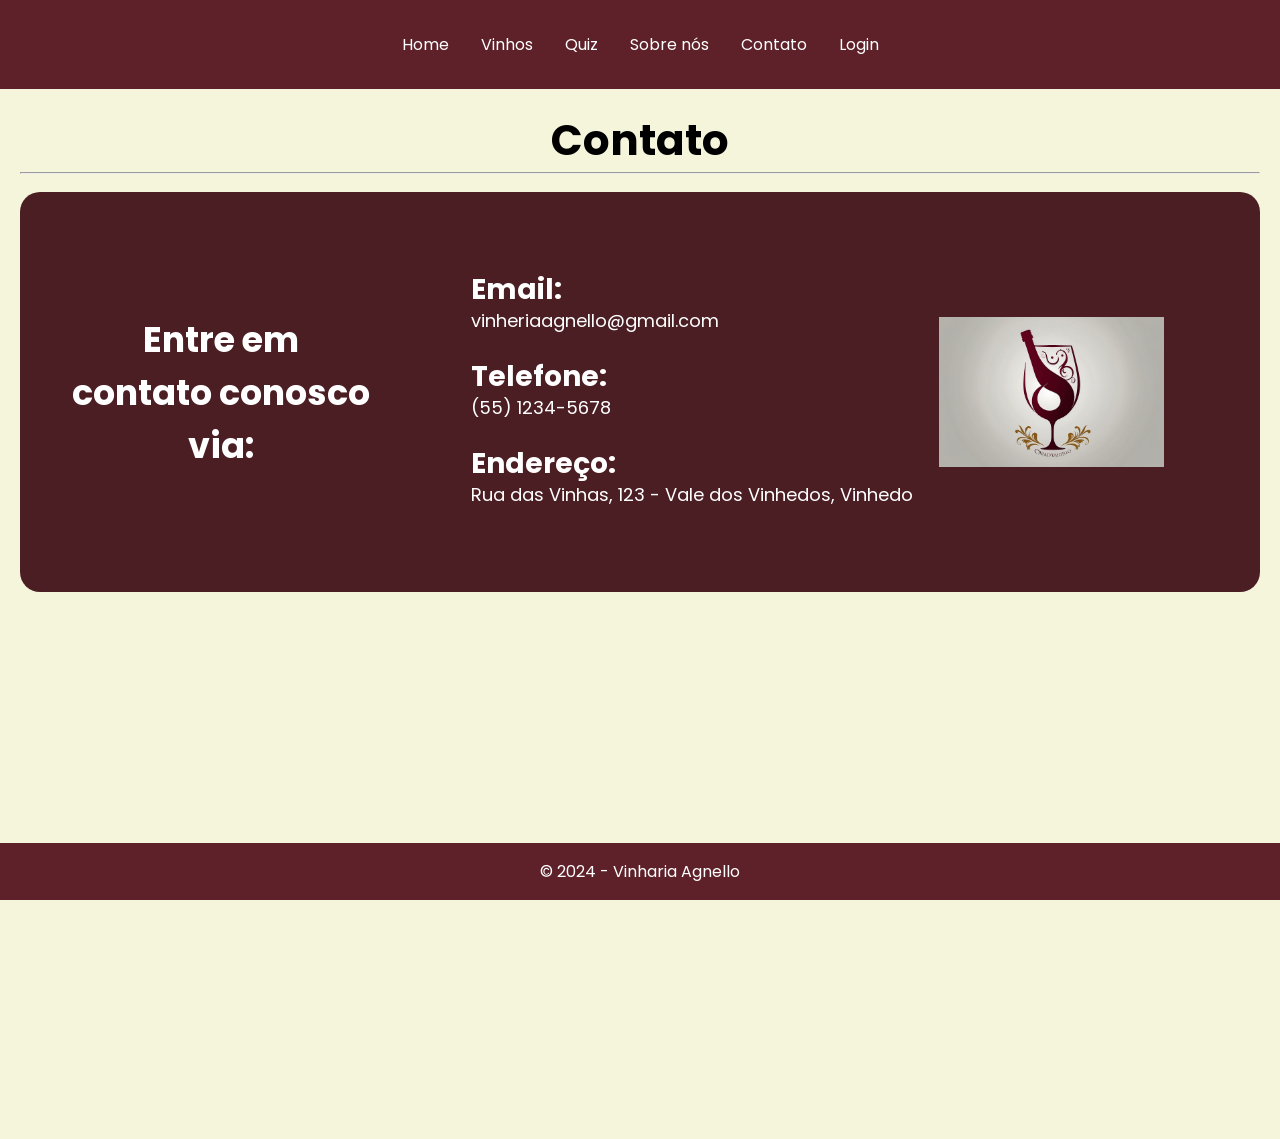
<file: contato/index.html>
<!DOCTYPE html>
    <html lang="en">
    <head>
        <meta charset="UTF-8">
        <meta name="viewport" content="width=device-width, initial-scale=1.0">
        <title>Contatos</title>
        <link rel="stylesheet" href="./contato.css">
        <link rel="stylesheet" href="../default.css">
    </head>
    <body>
        
        <header>
            <nav>
                <ul>
                    <li><a href="../index.html">Home</a></li>
                    <li><a href="../vinhos">Vinhos</a></li>
                    <li><a href="../quiz">Quiz</a></li>
                    <li><a href="../sobre">Sobre nós</a></li>
                    <li><a href="../contato">Contato</a></li>
                    <li><a href="../Login/login.html">Login</a></li>

                </ul>
            </nav>
        </header>


        <main>

            <section>

                
                <h1 style="color: rgb(0, 0, 0); font-size: 42px;">Contato</h1>
                <hr class="line">
                
                
                
                
                <div class="centro">
                    
                    <h2>Entre em contato conosco via:</h2>
                    
                    
                    <p class="subtitulo">
                        <b class="bold">Email:</b>
                            vinheriaagnello@gmail.com
                    
                        <b class="bold">Telefone:</b>
                            (55) 1234-5678
                        
                        <b class="bold">Endereço:</b>
                            Rua das Vinhas, 123 - Vale dos Vinhedos, Vinhedo
                
                        </p>
                        
                    <img class="imagem-logo" alt="Logo WineWise" src="../assets/logo.jpg"> 
                        
                    </div>
                </section>
                    
        </main>


        <footer>
            <p>&copy; 2024 - Vinharia Agnello</p>
        </footer>

    </body>
    </html>
</file>
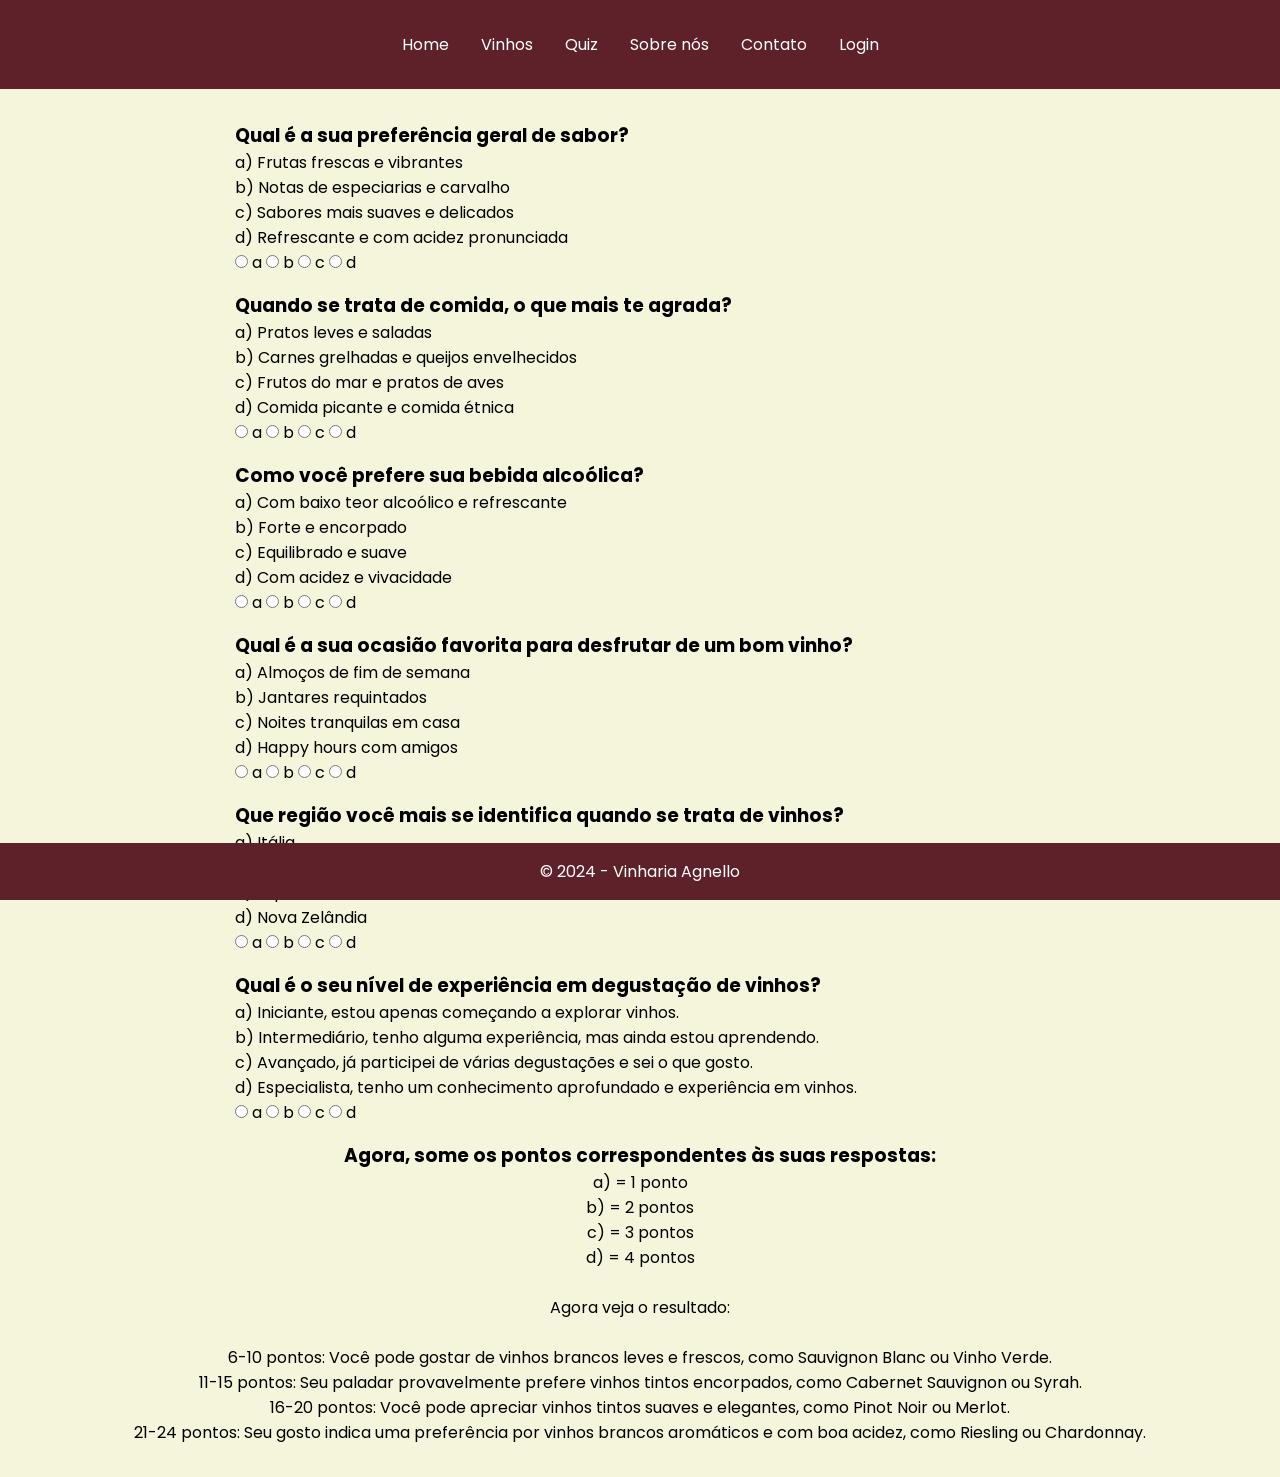
<file: quiz/index.html>
<!DOCTYPE html>
<html lang="pt-BR">

<head>
    <meta charset="UTF-8">
    <meta name="viewport" content="width=device-width, initial-scale=1.0">
    <title>Quiz Vinheria Agnello</title>
    <link rel="stylesheet" href="./quiz.css">
    <link rel="stylesheet" href="../default.css">
</head>

<body>
    <header>
        <nav>
            <ul>
                <li><a href="../index.html">Home</a></li>
                <li><a href="../vinhos">Vinhos</a></li>
                <li><a href="../quiz">Quiz</a></li>
                <li><a href="../sobre">Sobre nós</a></li>
                <li><a href="../contato">Contato</a></li>
                <li><a href="../Login/login.html">Login</a></li>

            </ul>
        </nav>
    </header>
    <main>
        <div class="pergunta">

            <h3>Qual é a sua preferência geral de sabor?</h3>
            <p>a) Frutas frescas e vibrantes</p>
            <p>b) Notas de especiarias e carvalho</p>
            <p>c) Sabores mais suaves e delicados</p>
            <p>d) Refrescante e com acidez pronunciada</p>
            <input type="radio" id="a" value="a" name="Q1">
            <label for="a">a</label>
            <input type="radio" id="b" value="b" name="Q1">
            <label for="b">b</label>
            <input type="radio" id="c" value="c" name="Q1">
            <label for="c">c</label>
            <input type="radio" id="d" value="d" name="Q1">
            <label for="d">d</label>
        </div>

        <div class="pergunta">
            <h3>Quando se trata de comida, o que mais te agrada?</h3>
            <p> a) Pratos leves e saladas</p>
            <p> b) Carnes grelhadas e queijos envelhecidos </p>
            <p> c) Frutos do mar e pratos de aves </p>
            <p>d) Comida picante e comida étnica </p>
            <input type="radio" id="a" value="a" name="Q2">
            <label for="a">a</label>
            <input type="radio" id="b" value="b" name="Q2">
            <label for="b">b</label>
            <input type="radio" id="c" value="c" name="Q2">
            <label for="c">c</label>
            <input type="radio" id="d" value="d" name="Q2">
            <label for="d">d</label>
        </div>

        <div class="pergunta">
            <h3>Como você prefere sua bebida alcoólica?</h3>
            <p> a) Com baixo teor alcoólico e refrescante </p>
            <p> b) Forte e encorpado </p>
            <p> c) Equilibrado e suave </p>
            <p> d) Com acidez e vivacidade </p>
            <input type="radio" id="a" value="a" name="Q3">
            <label for="a">a</label>
            <input type="radio" id="b" value="b" name="Q3">
            <label for="b">b</label>
            <input type="radio" id="c" value="c" name="Q3">
            <label for="c">c</label>
            <input type="radio" id="d" value="d" name="Q3">
            <label for="d">d</label>
        </div>

        <div class="pergunta">
            <h3>Qual é a sua ocasião favorita para desfrutar de um bom vinho?</h3>
            <p> a) Almoços de fim de semana </p>
            <p>b) Jantares requintados </p>
            <p> c) Noites tranquilas em casa </p>
            <p> d) Happy hours com amigos </p>
            <input type="radio" id="a" value="a" name="Q4">
            <label for="a">a</label>
            <input type="radio" id="b" value="b" name="Q4">
            <label for="b">b</label>
            <input type="radio" id="c" value="c" name="Q4">
            <label for="c">c</label>
            <input type="radio" id="d" value="d" name="Q4">
            <label for="d">d</label>
        </div>
        
        <div class="pergunta">
            <h3>Que região você mais se identifica quando se trata de vinhos?</h3>
            <p> a) Itália </p>
            <p> b) França</p>
            <p> c) Espanha </p>
            <p> d) Nova Zelândia </p>
            <input type="radio" id="a" value="a" name="Q5">
            <label for="a">a</label>
            <input type="radio" id="b" value="b" name="Q5">
            <label for="b">b</label>
            <input type="radio" id="c" value="c" name="Q5">
            <label for="c">c</label>
            <input type="radio" id="d" value="d" name="Q5">
            <label for="d">d</label>
        </div>
        
        <div class="pergunta">
            <h3>Qual é o seu nível de experiência em degustação de vinhos?</h3>
            <p> a) Iniciante, estou apenas começando a explorar vinhos.</p>
            <p> b) Intermediário, tenho alguma experiência, mas ainda estou aprendendo.</p>
            <p>c) Avançado, já participei de várias degustações e sei o que gosto.</p>
            <p> d) Especialista, tenho um conhecimento aprofundado e experiência em vinhos.</p>
            <input type="radio" id="a" value="a" name="Q6">
            <label for="a">a</label>
            <input type="radio" id="b" value="b" name="Q6">
            <label for="b">b</label>
            <input type="radio" id="c" value="c" name="Q6">
            <label for="c">c</label>
            <input type="radio" id="d" value="d" name="Q6">
            <label for="d">d</label>
        </div>

        <h3>Agora, some os pontos correspondentes às suas respostas: </h3>
        <p> a) = 1 ponto </p>
        <p> b) = 2 pontos </p>
        <p>c) = 3 pontos </p>
        <p> d) = 4 pontos</p> <br>

        <span>Agora veja o resultado:</span><br>
        <p>6-10 pontos: Você pode gostar de
            vinhos brancos leves e frescos,
            como Sauvignon Blanc ou Vinho Verde.</p>
        <p> 11-15 pontos: Seu paladar provavelmente prefere vinhos tintos
            encorpados, como Cabernet Sauvignon ou Syrah.</p>
        <p> 16-20 pontos: Você pode apreciar vinhos tintos suaves e
            elegantes, como Pinot Noir
            ou Merlot.</p>
        <p> 21-24 pontos: Seu gosto indica uma preferência por vinhos brancos aromáticos e com boa
            acidez, como Riesling ou Chardonnay.</p>
    </main>


    <footer>
        <p>&copy; 2024 - Vinharia Agnello</p>
    </footer>
</body>

</html>
</file>
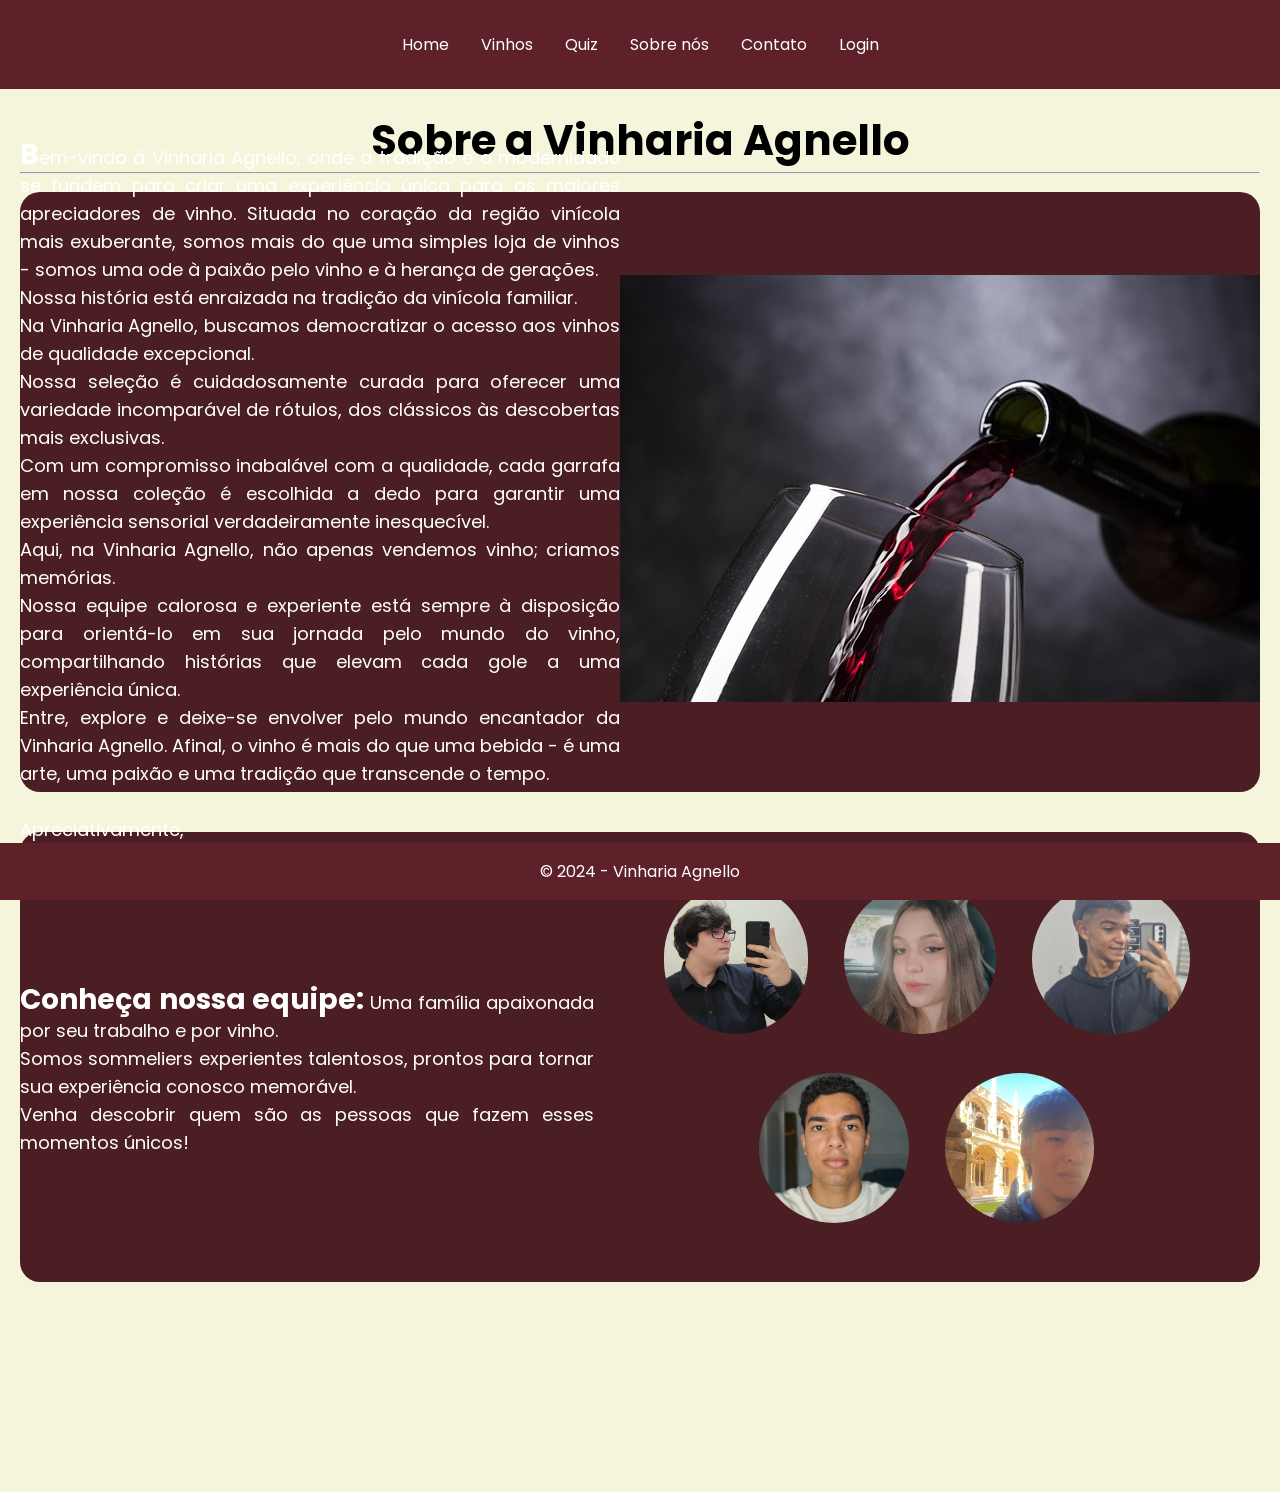
<file: sobre/index.html>
<!DOCTYPE html>
<html lang="en">
<head>
    <meta charset="UTF-8">
    <meta name="viewport" content="width=device-width, initial-scale=1.0">
    <title>Sobre Nós</title>
    <link rel="stylesheet" href="./sobre.css">
    <link rel="stylesheet" href="../default.css">
</head>
<body>
    
    <header>
        <nav>
            <ul>
                <li><a href="../index.html">Home</a></li>
                <li><a href="../vinhos">Vinhos</a></li>
                <li><a href="../quiz">Quiz</a></li>
                <li><a href="../sobre">Sobre nós</a></li>
                <li><a href="../contato">Contato</a></li>
                <li><a href="../Login/login.html">Login</a></li>

            </ul>
        </nav>
    </header>


    <main>

        <section>

            
            <h1 style="color: rgb(0, 0, 0); font-size: 42px;">Sobre a Vinharia Agnello</h1>
            <hr class="line">
            
            
            
            
            <div class="centro">
                
                
                
                <p class="subtitulo">
                    <b class="bold">B</b>em-vindo à Vinharia Agnello, onde a tradição e a modernidade se fundem para criar uma experiência única para os maiores apreciadores de vinho. Situada no coração da região vinícola mais exuberante, somos mais do que uma simples loja de vinhos - somos uma ode à paixão pelo vinho e à herança de gerações.
                    Nossa história está enraizada na tradição da vinícola familiar. 
                        Na Vinharia Agnello, buscamos democratizar o acesso aos vinhos de qualidade excepcional. 
                        Nossa seleção é cuidadosamente curada para oferecer uma variedade incomparável de rótulos, dos clássicos às descobertas mais exclusivas. 
                        Com um compromisso inabalável com a qualidade, cada garrafa em nossa coleção é escolhida a dedo para garantir uma experiência sensorial verdadeiramente inesquecível.
                        Aqui, na Vinharia Agnello, não apenas vendemos vinho; criamos memórias. 
                        Nossa equipe calorosa e experiente está sempre à disposição para orientá-lo em sua jornada pelo mundo do vinho, compartilhando histórias que elevam cada gole a uma experiência única.
                        Entre, explore e deixe-se envolver pelo mundo encantador da Vinharia Agnello. Afinal, o vinho é mais do que uma bebida - é uma arte, uma paixão e uma tradição que transcende o tempo.
                        
                        Apreciativamente,
                        Equipe Vinharia Agnello
                    </p>
                    
                    <a href="#">
                        <img class="imagem-subtitulo" alt="imagem sobre nós" src="../assets/ImagemSobreNos.jpg" >
                    </a>
                    
                </div>
            </section>


            <section>

                
                
                
                
                <div class="centro-equipe">
                    
                    
                        
                    
                    
                    
                    <p class="subtitulo">
                        <b class="bold">Conheça nossa equipe:</b> Uma família apaixonada por seu trabalho e por vinho. 
                        Somos sommeliers experientes talentosos, prontos para tornar sua experiência conosco memorável. 
                        Venha descobrir quem são as pessoas que fazem esses momentos únicos!
                    </p>
                        

                        <div class="equipe">

 
                                <img class="imagem-equipe" alt="imagem Enzo" src="../assets/sobre/enzo.jpeg" >
                                <img class="imagem-equipe" alt="imagem Marcela" src="../assets/sobre/Mah.jpeg" >
                                <img class="imagem-equipe" alt="imagem Matheus" src="../assets/sobre/Matheus.jpeg" >
                                <img class="imagem-equipe" alt="imagem Matheus" src="../assets/sobre/Queiroz.jpeg" >
                                <img class="imagem-equipe" alt="imagem Lucas" src="../assets/sobre/Lucas.jpeg" >
 

                        </div>
                            
                        
                    </div>
                </section>
                
    </main>


    <footer>
        <p>&copy; 2024 - Vinharia Agnello</p>
    </footer>

</body>
</html>
</file>
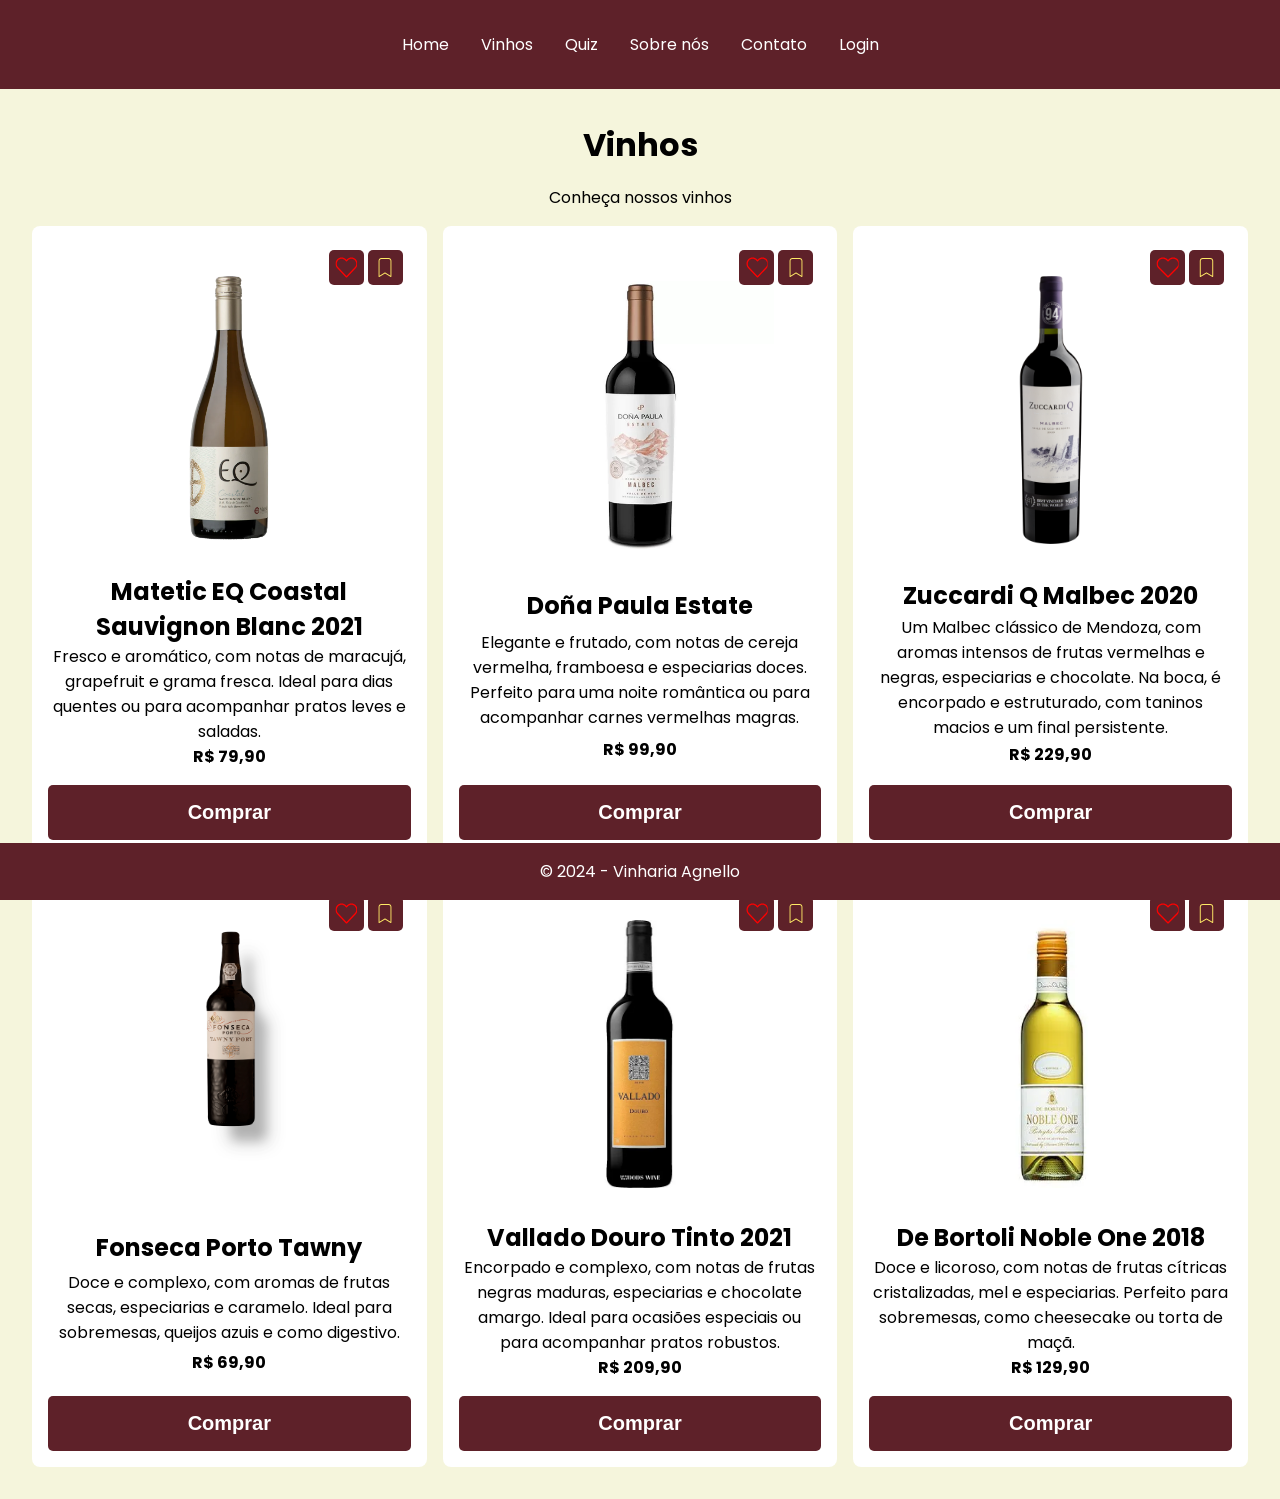
<file: vinhos/index.html>
<!DOCTYPE html>
<html lang="pt-BR">
<head>
    <meta charset="UTF-8">
    <meta name="viewport" content="width=device-width, initial-scale=1.0">
    <title>Vinhos</title>
    <link rel="stylesheet" href="./vinhos.css">
    <link rel="stylesheet" href="../default.css">
</head>
<body>
    <header>
        <nav>
            <ul>
                <li><a href="../index.html">Home</a></li>
                <li><a href="../vinhos/index.html">Vinhos</a></li>
                <li><a href="../quiz/index.html">Quiz</a></li>
                <li><a href="../sobre/index.html">Sobre nós</a></li>
                <li><a href="../contato/index.html">Contato</a></li>
                <li><a href="../Login/login.html">Login</a></li>

            </ul>
        </nav>
    </header>
    <main>
        <section>
            <h1>Vinhos</h1>
            <p>Conheça nossos vinhos</p>
            <div class="vinhos">
                <div class="vinho">
                    <div class="actions">
                        <img src="../assets/vinhos/heart.svg" alt="Favoritar" class="favoritar" onclick="favoritar(event.target)">
                        <img src="../assets/vinhos/save.svg" alt="lista de Desejo" onclick="listar(event.target)">
                    </div>
                    <img src="../assets/vinhos/vinho1.png" alt="Matetic EQ Coastal Sauvignon Blanc 2021">
                    <h2>Matetic EQ Coastal Sauvignon Blanc 2021</h2>
                    <p>Fresco e aromático, com notas de maracujá, grapefruit e grama fresca. Ideal para dias quentes ou para acompanhar pratos leves e saladas.</p>
                    <p class="preco"><b>
                        R$ 79,90
                    </b></p>
                    <a href="./detalhes/?vinho=1">Comprar</a>
                </div>
                <div class="vinho">
                    <div class="actions">
                        <img src="../assets/vinhos/heart.svg" alt="Favoritar" class="favoritar" onclick="favoritar(event.target)">
                        <img src="../assets/vinhos/save.svg" alt="lista de Desejo" onclick="listar(event.target)">
                    </div>
                    <img src="../assets/vinhos/vinho2.png" alt="Vinho 2">
                    <h2>Doña Paula Estate</h2>
                    <p>Elegante e frutado, com notas de cereja vermelha, framboesa e especiarias doces. Perfeito para uma noite romântica ou para acompanhar carnes vermelhas magras.</p>
                    <p class="preco"><b>
                        R$ 99,90
                    </b></p>
                    <a href="./detalhes/?vinho=2">Comprar</a>
                </div>
                <div class="vinho">
                    <div class="actions">
                        <img src="../assets/vinhos/heart.svg" alt="Favoritar" class="favoritar" onclick="favoritar(event.target)">
                        <img src="../assets/vinhos/save.svg" alt="lista de Desejo" onclick="listar(event.target)">
                    </div>
                    <img src="../assets/vinhos/vinho3.png" alt="Vinho 3">
                    <h2>Zuccardi Q Malbec 2020</h2>
                    <p>Um Malbec clássico de Mendoza, com aromas intensos de frutas vermelhas e negras, especiarias e chocolate. Na boca, é encorpado e estruturado, com taninos macios e um final persistente.</p>
                    <p class="preco"><b>
                        R$ 229,90
                    </b></p>
                    <a href="./detalhes/?vinho=3">Comprar</a>
                </div>
                <div class="vinho">
                    <div class="actions">
                        <img src="../assets/vinhos/heart.svg" alt="Favoritar" class="favoritar" onclick="favoritar(event.target)">
                        <img src="../assets/vinhos/save.svg" alt="lista de Desejo" onclick="listar(event.target)">
                    </div>
                    <img src="../assets/vinhos/vinho4.png" alt="Fonseca Porto Tawny">
                    <h2>Fonseca Porto Tawny</h2>
                    <p>Doce e complexo, com aromas de frutas secas, especiarias e caramelo. Ideal para sobremesas, queijos azuis e como digestivo.</p>
                    <p class="preco"><b>
                        R$ 69,90
                    </b></p>
                    <a href="./detalhes/?vinho=4">Comprar</a>
                </div>
                <div class="vinho">
                    <div class="actions">
                        <img src="../assets/vinhos/heart.svg" alt="Favoritar" class="favoritar" onclick="favoritar(event.target)">
                        <img src="../assets/vinhos/save.svg" alt="lista de Desejo" onclick="listar(event.target)">
                    </div>
                    <img src="../assets/vinhos/vinho5.png" alt="Vallado Douro Tinto 2021">
                    <h2>Vallado Douro Tinto 2021</h2>
                    <p>Encorpado e complexo, com notas de frutas negras maduras, especiarias e chocolate amargo. Ideal para ocasiões especiais ou para acompanhar pratos robustos.</p>
                    <p class="preco"><b>
                        R$ 209,90
                    </b></p>
                    <a href="./detalhes/?vinho=5">Comprar</a>
                </div>
                <div class="vinho">
                    <div class="actions">
                        <img src="../assets/vinhos/heart.svg" alt="Favoritar" class="favoritar" onclick="favoritar(event.target)">
                        <img src="../assets/vinhos/save.svg" alt="lista de Desejo" onclick="listar(event.target)">
                    </div>
                    <img src="../assets/vinhos/vinho6.png" alt="De Bortoli Noble One0">
                    <h2>De Bortoli Noble One 2018</h2>
                    <p>Doce e licoroso, com notas de frutas cítricas cristalizadas, mel e especiarias. Perfeito para sobremesas, como cheesecake ou torta de maçã.</p>
                    <p class="preco"><b>
                        R$ 129,90
                    </b></p>
                    <a href="./detalhes/?vinho=6">Comprar</a>
                </div>
            </div>
        </section>
    </main>
    <footer>
        <p>&copy; 2024 - Vinharia Agnello</p>
    </footer>
    <script src="./vinhos.js"></script>
</body>
</html>
</file>
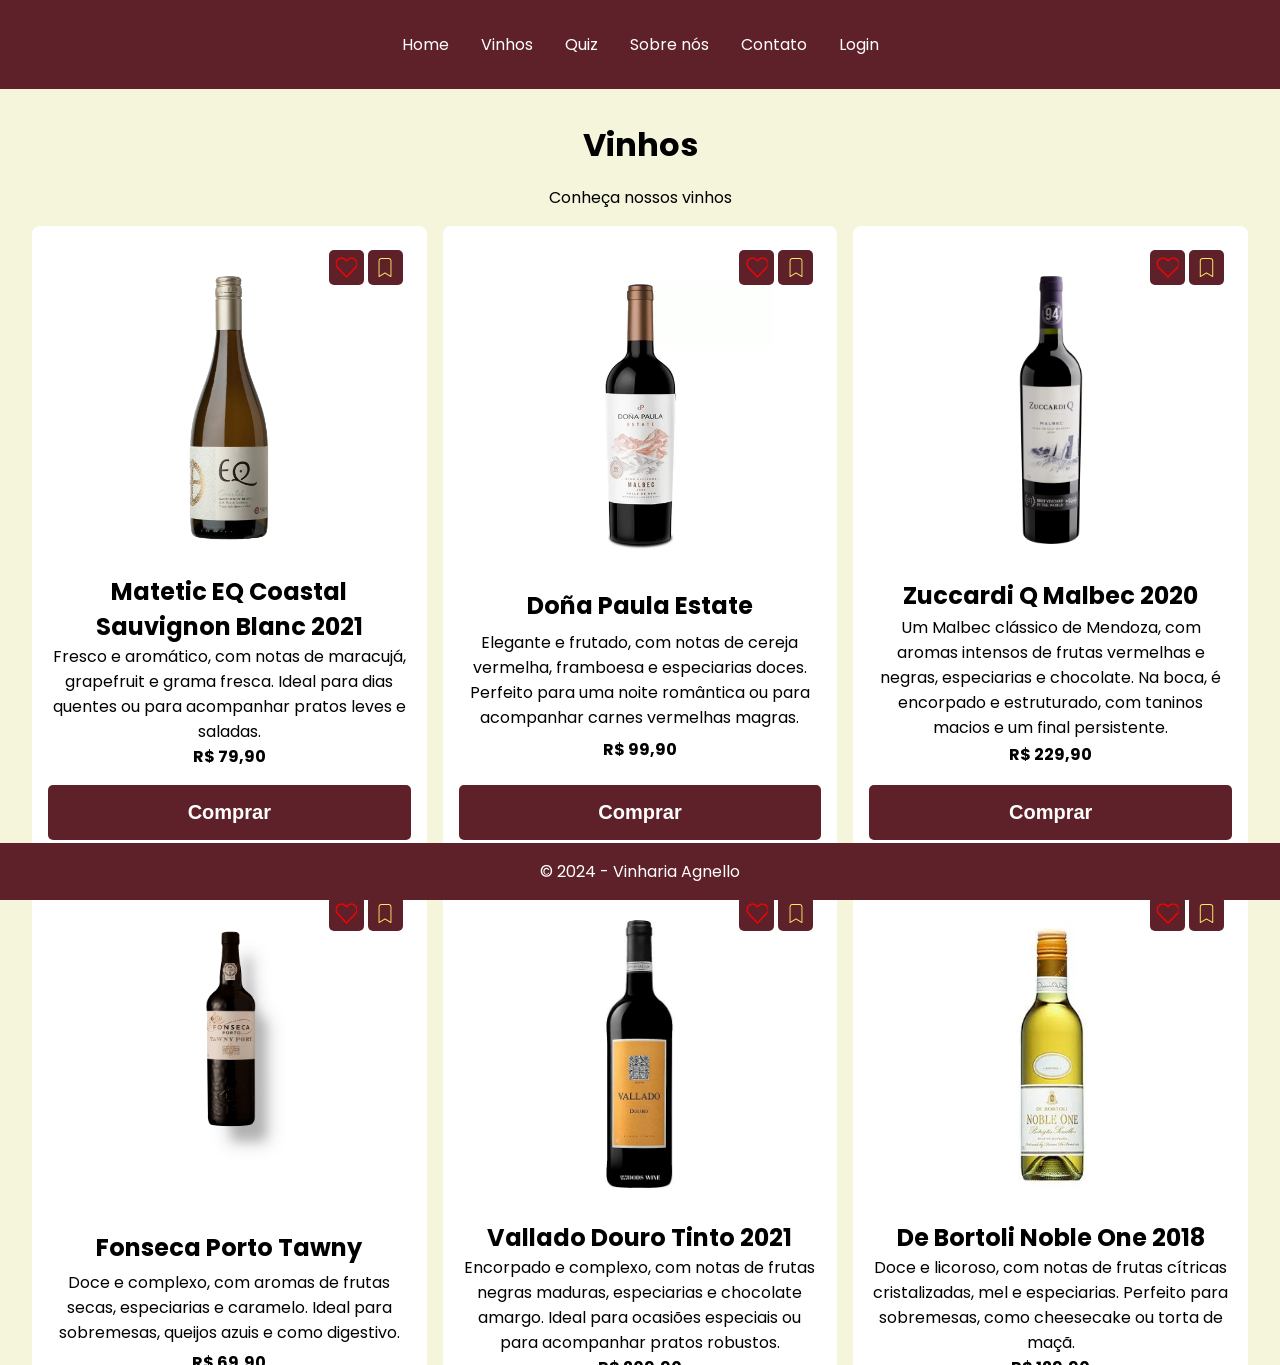
<file: vinhos/detalhes/index.html>
<!DOCTYPE html>
<html lang="en">
<head>
    <meta charset="UTF-8">
    <meta name="viewport" content="width=device-width, initial-scale=1.0">
    <title>Vinho</title>
    <link rel="stylesheet" href="./detalhes.css">
    <link rel="stylesheet" href="../../default.css">
</head>
<body>
    <header>
        <nav>
            <ul>
                <li><a href="../index.html">Home</a></li>
                <li><a href="../vinhos/index.html">Vinhos</a></li>
                <li><a href="../quiz/index.html">Quiz</a></li>
                <li><a href="../sobre/index.html">Sobre nós</a></li>
                <li><a href="../contato/index.html">Contato</a></li>
                <li><a href="../Login/login.html">Login</a></li>

            </ul>
        </nav>
    </header>
    <main>
        <section>
            <div class="vinho">
                <img src="../../assets/vinhos/default.svg" alt="Vinho" id="imagem">
                <div class="infos">
                    <h2 id="nome">Nome do Vinho</h2>
                    <p id="descricao">Descrição do Vinho</p>
                    <p id="preco">Preço</p>
                                                                <!-- AQUI É PRA FAZER O SISTEMA DE QUANTIDADE -- ENZO -->
                    <div class="quantidade">
                        <button onclick="diminuir()">-</button>
                        <span>1</span>
                        <button onclick="aumentar()">+</button>
                    </div>
                    <a onclick="comprar()" class="buy">Comprar</a>
                                                                <!-- AQUI É PRA FAZER O SISTEMA DE CUPOM -- LUCAS -->
                    <div class="cupom">
                        <input type="text" id="cupom" placeholder="Cupom de desconto">
                        <button onclick="aplicarCupom()">Aplicar</button>
                    </div>
                </div>
            </div>
        </section>
        <section>
            <h2>Sugestão de combinações</h2>
                                                                <!-- AQUI É PRA ADICIONAR AS RECEITAS E SUGESTÕES -- LUCAS -->
        </section>
    </main>
    <script src="detalhes.js"></script>
    <footer>
        <p>&copy; 2024 - Vinharia Agnello</p>
    </footer>
</body>
</html>
</file>
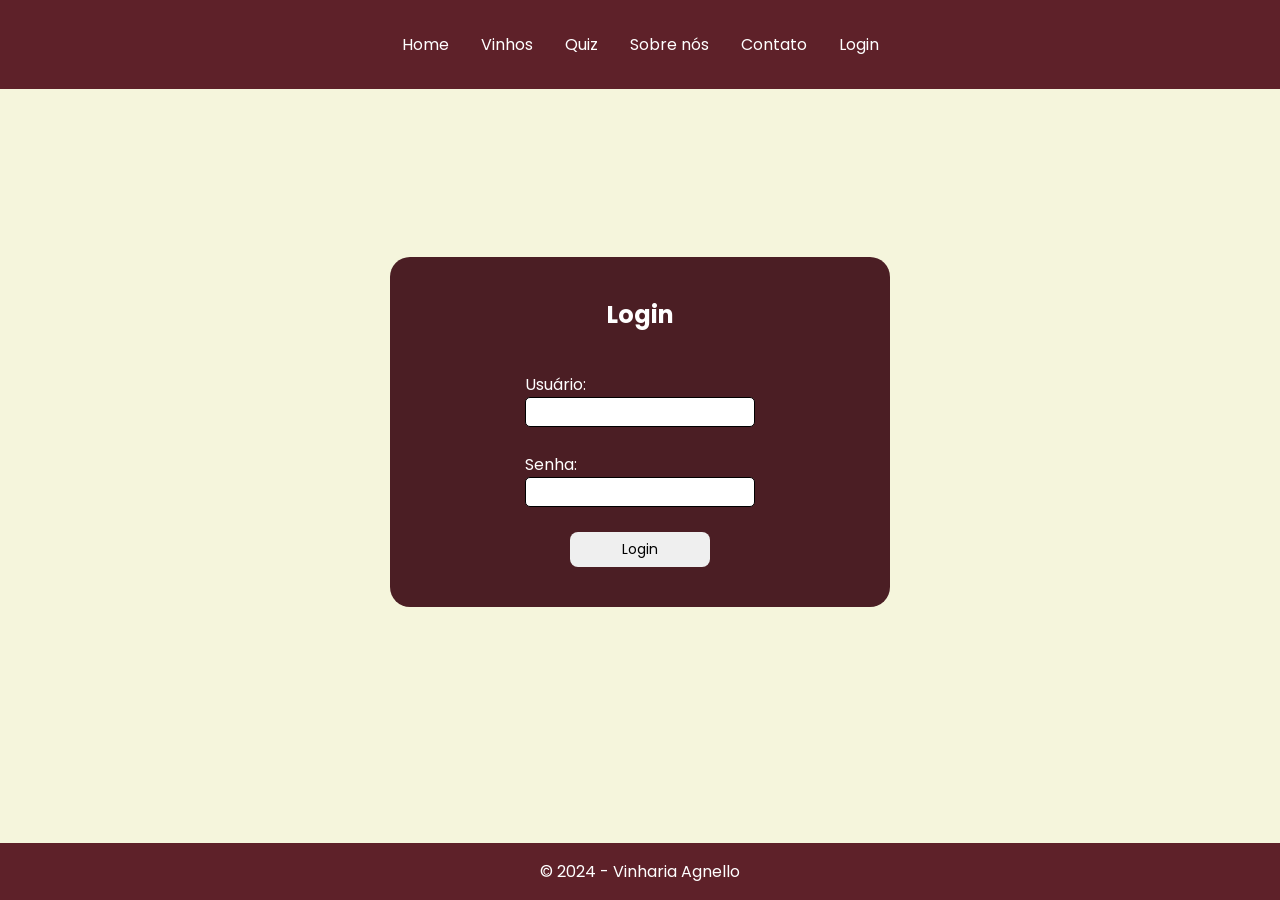
<file: Login/login.html>
<!DOCTYPE html>
<html lang="en">

<head>
  <meta charset="UTF-8">
  <meta name="viewport" content="width=device-width, initial-scale=1.0">
  <title>Login</title>
  <link rel="stylesheet" href="../default.css">
  <link rel="stylesheet" href="login.css">
</head>

<body>

  <header>
    <nav>
      <ul>
        <li><a href="../index.html">Home</a></li>
        <li><a href="../vinhos">Vinhos</a></li>
        <li><a href="../quiz">Quiz</a></li>
        <li><a href="../sobre">Sobre nós</a></li>
        <li><a href="../contato">Contato</a></li>
        <li><a href="../Login/login.html">Login</a></li>

      </ul>
    </nav>
  </header>
  <main>
    <section>

      <div class="centro">

        <h2>Login</h2>

        <form id="loginForm">
          
          <div class="usuario">
            <label for="username">Usuário:</label><br>
            <input class="usuario-input" type="text" id="username" name="username"><br><br>
          </div>
          
          <div class="senha">
            <label for="password">Senha:</label><br>
            <input class="senha-input" type="password" id="password" name="password"><br><br>
          </div>

          <button type="submit">Login</button>
        </form>
        
      </div>

    </section>
  </main>
  <script src="login.js"></script>


  <footer>
    <p>&copy; 2024 - Vinharia Agnello</p>
  </footer>
  
</body>


</html>
</file>
<file: contato/contato.css>
body {
    font-family: Cambria, Cochin, Georgia, Times, 'Times New Roman', serif;
    margin: 0;
    padding: 0;
    background-color: #f5f5dc;
}


main {
    padding: 20px;
    min-height: 100vh;
    margin-bottom: 150px;
}

section {
    margin-bottom: 40px;
    text-align: center;
}



section h2 {
    color: #fff;
    font-size: 35px;
    font-style: bold;
    padding: 0px 100px 0px 50px;
    animation: 2s normal fade;
}


section p {
    line-height: 1.6;

}

section img{
    height: 150px;
    border: 200px ;
    margin: 16px;
    padding-right: 80px;
    animation: 1.5s normal fade;
}



footer {
    display: flex;
    justify-content: center;
    align-items: center;
    padding: 1rem;
    background-color: #5e2129;
    color: #fff;
}



h1 {
    animation: 1.5s normal fadetitle;
}


.subtitulo {

    width: 800px;
    color: rgb(255, 255, 255);
    text-align: left;
    white-space: pre-line;
    line-height: 28px;
    font-size: 18px;
    text-align: justify;
    animation: fade 2s normal;
}

.centro {
    height: 400px;
    margin-top: 18px;
    background-color: #4b1e24;
    display: flex;
    align-items: center;
    justify-content: space-evenly;
    border-radius: 20px;
}



.bold {
    font-size: 28px;
}



@keyframes fadetitle {
	0% {
		opacity: 0;
		transform: translateX(-100px);
	}

	100% {
		opacity: 1;
		transform: translateX(0);
	}
}

@keyframes fade {
    0% {
        opacity: 0;
    }

    100% {
        opacity: 100%;
    }
}
</file>
<file: default.css>
@import url('https://fonts.googleapis.com/css2?family=Poppins:ital,wght@0,100;0,200;0,300;0,400;0,500;0,600;0,700;0,800;0,900;1,100;1,200;1,300;1,400;1,500;1,600;1,700;1,800;1,900&display=swap');

* {
    margin: 0;
    padding: 0;
    box-sizing: border-box;
    font-family: 'Poppins', sans-serif;
}

header {
    display: flex;
    width: 100%;
    justify-content: center;
    align-items: center;
    padding: 1rem;
    background-color: #5e2129;
    color: #fff;
}

header nav ul {
    display: flex;
}

header nav ul li {
    list-style: none;
    margin: 1rem;
}

header nav ul li a {
    text-decoration: none;
    color: #fff;
}

footer {
    display: flex;
    justify-content: center;
    align-items: center;
    width: 100%;
    padding: 1rem;
    background-color: #5e2129;
    color: #fff;
    position: fixed;
    bottom: 0;
}
</file>
<file: quiz/quiz.css>
body {
    background-color: #f5f5dc;
    display: flex;
    align-items: center;
    flex-direction: column;
    width: 100%;
}

main{
    margin: 32px 0;
    display: flex;
    flex-direction: column;
    align-items: center;
}

h1 {
    position: absolute;
    left: 50%;
    transform: translate(-50%, -50%);
    text-align: center;
    margin: 0;
}

footer {
    display: flex;
    width: 100%;
    justify-content: center;
    align-items: center;
    padding: 1rem;
    background-color: #5e2129;
    color: #fff;
}

.pergunta {
    width: 80%;
    margin-bottom: 16px;
}
</file>
<file: sobre/sobre.css>
body {
    font-family: Cambria, Cochin, Georgia, Times, 'Times New Roman', serif;
    margin: 0;
    padding: 0;
    background-color: #f5f5dc;
}

main {
    padding: 20px;
    min-height: 100vh;
    margin-bottom: 150px;
}

section {
    margin-bottom: 40px;
    text-align: center;
}

section h2 {
    color: #333;
}

section p {
    line-height: 1.6;
}

footer {
    display: flex;
    justify-content: center;
    align-items: center;
    padding: 1rem;
    background-color: #5e2129;
    color: #fff;
}

h1 {
    animation: 2s normal fadetitle;
}

/* Sobre nós | Titulo e Subtitulo */

.subtitulo {

    width: 800px;
    color: rgb(255, 255, 255);
    text-align: left;
    white-space: pre-line;
    line-height: 28px;
    font-size: 18px;
    text-align: justify;
    animation: fade 2s normal;
}

.centro {
    height: 600px;
    margin-top: 18px;
    background-color: #4b1e24;
    display: flex;
    align-items: center;
    justify-content: space-evenly;
    border-radius: 20px;
}


.box-subtitulo-imagem {
    display: flex;
    align-items: center;
}




/* equipe */


.nossa-equipe-title {
    color: #fdfdfd;
    position: absolute;
    bottom: 120px;
    left: 50px;    
}

.equipe {
    max-width: 700px;
}

.equipe img {
    height: 150px;
    border-radius: 200px;
    margin: 16px;
}

.centro-equipe {
    height: 450px;
    margin-top: 18px;
    background-color: #4b1e24;
    display: flex;
    align-items: center;
    justify-content: space-evenly;
    border-radius: 20px;
}

.bold {
    font-size: 28px;
}

@keyframes fadetitle {
	0% {
		opacity: 0;
		transform: translateX(-100px);
	}

	100% {
		opacity: 1;
		transform: translateX(0);
	}
}

@keyframes fade {
    0% {
        opacity: 0;
    }

    100% {
        opacity: 100%;
    }
}
</file>
<file: vinhos/vinhos.css>
body {
    font-family: Cambria, Cochin, Georgia, Times, 'Times New Roman', serif;
    margin: 0;
    padding: 0;
    background-color: #f5f5dc;
}


h1 {
    text-align: center;
    margin: 1rem;
    font-size: 2rem;
}
section {
    display: flex;
    flex-direction: column;
    justify-content: center;
    align-items: center;
    padding: 1rem;
}

.vinhos{
    display: grid;
    grid-template-columns: repeat(auto-fill, minmax(300px, 1fr));
    gap: 1rem;
    padding: 1rem;

}

.vinho{
    display: flex;
    flex-direction: column;
    justify-content: space-between;
    align-items: center;
    text-align: center;
    padding: 1rem;
    background-color: white;
    border-radius: 8px;
}

.vinho img {
    margin: 1rem;
    padding: 1rem;
    border-radius: 5px;
    width: 300px;
    height: 300px;
    object-fit:contain;
}

.vinho a {
    margin: 1rem 0 0 0;
    padding: 1rem;
    width: 100%;
    border-radius: 5px;
    background-color: #5e2129;
    color: white;
    border: none;
    cursor: pointer;
    font-weight: 600;
    font-size: 20px;
    font-family: Arial, Helvetica, sans-serif;
    text-decoration: none;
}

.vinho .actions {
    display: flex;
    align-items: flex-end;
    position: relative;
    width: 100%;
}	

.vinho .actions img {
    display: flex;
    padding: 0.4rem;
    width: 35px;
    height: 35px;
    border-radius: 5px;
    background-color: #5e2129;
    color: white;
    border: none;
    cursor: pointer;
    position: absolute;
    right: -.5rem;
    top: -.5rem;
    transition: transform 0.3s;
}

.favoritado:hover, .listado:hover {
    transform: scale(0.95);
}

.vinho .actions img.favoritar{
    margin-right: 55px;
}
</file>
<file: vinhos/detalhes/detalhes.css>
body{
    height: 100%;
    font-family: Cambria, Cochin, Georgia, Times, 'Times New Roman', serif;
    margin: 0;
    padding: 0;
    background-color: #f5f5dc;
}

section{
    display: flex;
    flex-direction: column;
    justify-content: center;
    align-items: center;
    padding: 1rem;
}

.vinho{
    margin: 0 10%;
    height: 100%;
    display: flex;
    justify-content: space-around;
    align-items: flex-start;
    padding: 1rem;
    border-radius: 8px;
    background-color: white;
}

.vinho #imagem{
    margin: 1rem;
    padding: 1rem;
    border-radius: 5px;
    width: 600px;
    height: 600px;
    object-fit: contain;
    background-color: white;
}

.vinho .infos{
    display: flex;
    height: 500px;
    flex-direction: column;
    justify-content: space-around;
    padding: 1rem;
    background-color: white;
    border-radius: 8px;
    margin: 0 5rem;
}

#nome{
    font-size: 2rem;
    font-weight: bold;
    color: #5e2129;
}	

#preco{
    font-size: 1.5rem;
    font-weight: bold;
    color: #5e2129;
}

.buy{
    display: flex;
    justify-content: center;
    text-decoration: none;
    margin: 1rem 0 0 0;
    padding: 1rem;
    width: 100%;
    border-radius: 5px;
    background-color: #5e2129;
    color: white;
    border: none;
    cursor: pointer;
    font-weight: 600;
}

.quantidade{
    display: flex;
    justify-content: center;
    align-items: center;
    margin: 1rem 0 0 0;
    padding: 0;
    border-radius: 5px;
    background-color: #5e2129;
    color: white;
    max-width: 10rem;
    border: none;
    cursor: pointer;
    font-weight: 600;
}

.quantidade span{
    color: white;
    margin: 0;
    padding: 0.5rem;
    border-radius: 5px;
    border: none;
    background-color: #5e2129;
    text-align: center;
}

.quantidade button{
    margin: 0;
    padding: 1rem;
    width: 100%;
    height: 100%;
    border-radius: 5px;
    border: none;
    cursor: pointer;
    background-color: #5e2129;
    color: white;
    font-weight: 600;
}

.cupom{
    display: flex;
    background-color: white;
    border-radius: 8px;
}

.cupom input{
    padding: 1rem;
    width: 70%;
    border-radius: 5px 0 0 5px;
    border: none;
    background-color: #f5f5dc;
    color: #5e2129;
    font-weight: 600;
}

.cupom button{
    padding: 1rem;
    width: 30%;
    border-radius: 0 5px 5px 0;
    border: none;
    cursor: pointer;
    background-color: #5e2129;
    color: white;
    font-weight: 600;
}
</file>
<file: Login/login.css>
body {
    font-family: Cambria, Cochin, Georgia, Times, 'Times New Roman', serif;
    margin: 0;
    padding: 0;
    background-color: #f5f5dc;
}

section {
    display: flex;
    justify-content: center;
    align-items: center;
    margin-top: 150px;
}

.centro {
    color: white;
    height: 350px;
    width: 500px;
    margin-top: 18px;
    background-color: #4b1e24;
    display: flex;
    flex-direction: column;
    align-items: center;
    justify-content: space-evenly;
    border-radius: 20px;
}

.centro form {
    display: flex;
    align-items: center;
    justify-content: center;
    flex-direction: column;
}



/* inputs */

.usuario-input {
    height: 30px;
    width: 230px;
    border: 1px solid black;
    border-radius: 5px;
    font-size: 14px;
    padding: 12px;
}

.senha-input {
    height: 30px;
    width: 230px;
    border: 1px solid black;
    border-radius: 5px;
    font-size: 14px;
    padding: 12px;
}

form button {
    border: none;
    width: 140px;
    height: 35px;
    border-radius: 8px;
    font-size: 14px;
}

form button:hover {
    background-color: #ca6976;
    transition: .2s;
    cursor: pointer;
}
</file>
